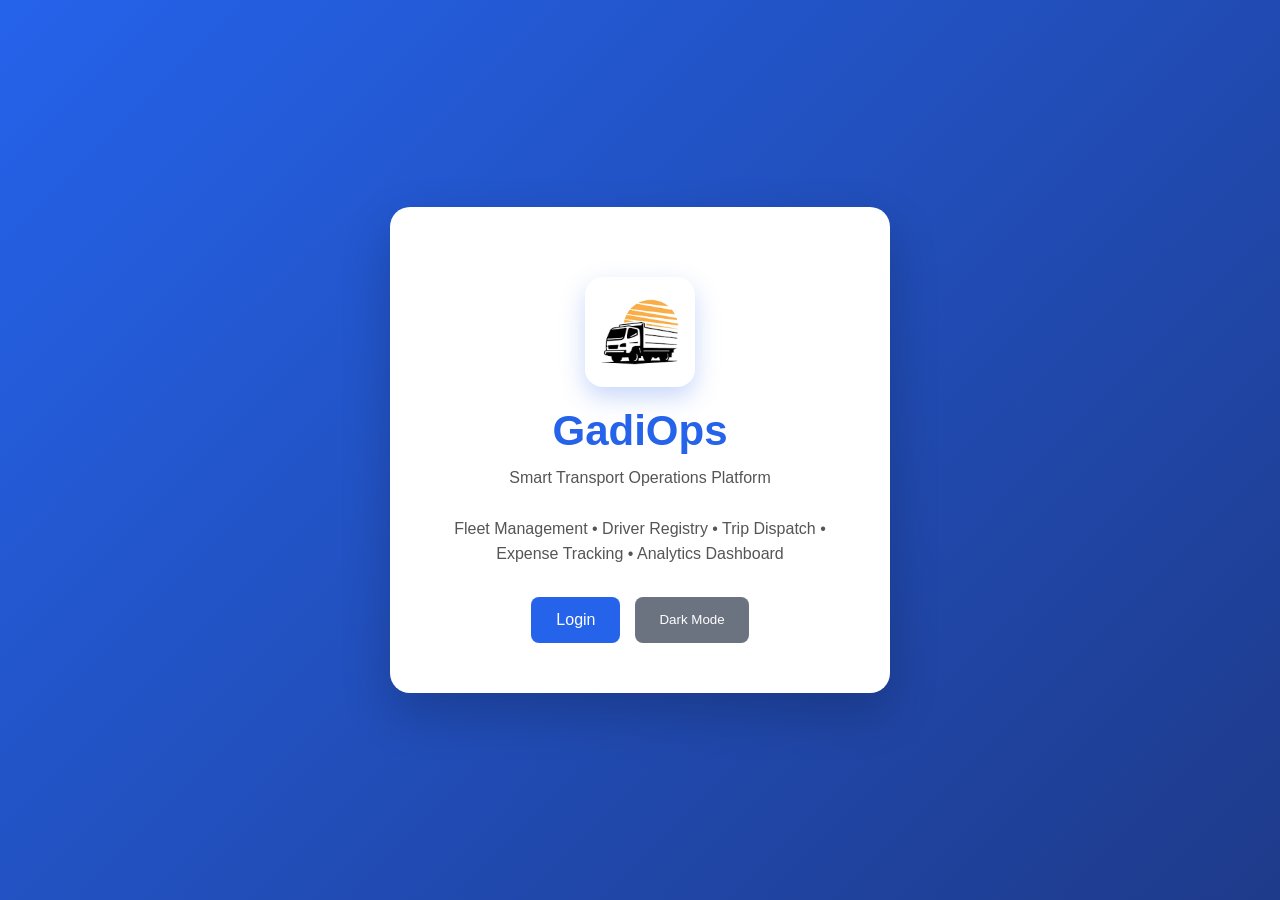
<file: GadiOps/frontend/index.html>
<!DOCTYPE html>
<html lang="en">

<head>

    <meta charset="UTF-8">

    <meta name="viewport" content="width=device-width, initial-scale=1.0">

    <title>GadiOps | Smart Fleet Management</title>

    <link rel="stylesheet" href="assets/css/styles.css">

    <link rel="stylesheet" href="assets/css/dark-mode.css">

</head>

<body class="landing-page">

    <div class="landing-container">

        <div class="landing-card">

            <div class="landing-logo">


            </div>

            <h1>
                <img src="[data-uri]"
                    alt="GadiOps Logo" style="
            width:110px;
            height:110px;
            object-fit:contain;
            display:block;
            margin:0 auto 20px;
            border-radius:18px;
            box-shadow:0 10px 25px rgba(37,99,235,.25);
        ">

                GadiOps

            </h1>

            <p>

                Smart Transport Operations Platform

            </p>

            <p class="landing-description">

                Fleet Management • Driver Registry •
                Trip Dispatch • Expense Tracking •
                Analytics Dashboard

            </p>

            <div class="landing-buttons">

                <a href="templates/login.html" class="primary-btn">

                    Login

                </a>

                <button id="darkToggle" class="secondary-btn">

                    Dark Mode

                </button>

            </div>

        </div>

    </div>

    <script>

        const toggle =
            document.getElementById("darkToggle");

        toggle.addEventListener("click", () => {

            document.body.classList.toggle("dark");

        });

    </script>

</body>

</html>
</file>
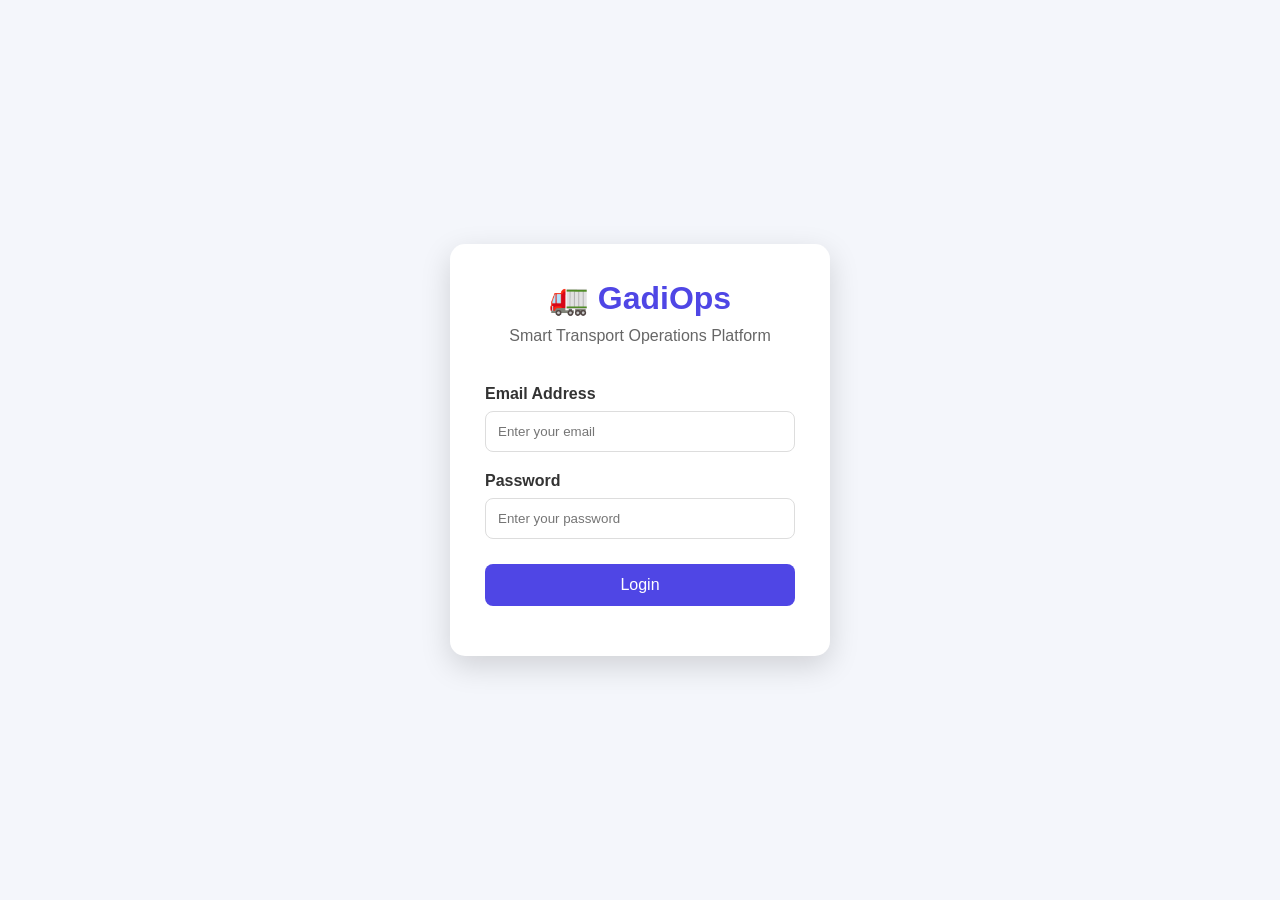
<file: GadiOps/frontend/templates/drivers.html>
<!DOCTYPE html>
<html lang="en">

<head>

    <meta charset="UTF-8">

    <meta name="viewport"
          content="width=device-width, initial-scale=1.0">

    <title>GadiOps | Driver Registry</title>

    <link rel="stylesheet"
          href="../assets/css/styles.css">

</head>

<body>

    <!-- Sidebar -->

    <aside class="sidebar">

        <div class="logo">

            <h2>🚛 GadiOps</h2>

        </div>

        <nav>

            <a href="dashboard.html">🏠 Dashboard</a>

            <a href="vehicles.html">🚛 Vehicles</a>

            <a href="drivers.html" class="active">👨 Drivers</a>

            <a href="trips.html">🛣 Trips</a>

            <a href="expenses.html">💰 Expenses</a>

        </nav>

    </aside>

    <!-- Main Content -->

    <main class="main-content">

        <header class="topbar">

            <h1>Driver Registry</h1>

            <button
                class="logout-btn"
                onclick="logout()">

                Logout

            </button>

        </header>

        <!-- Driver Registration -->

        <section class="trip-form-card">

            <h2>Register New Driver</h2>

            <form id="driverForm">

                <div class="form-grid">

                    <div class="form-group">

                        <label for="driverName">

                            Driver Name

                        </label>

                        <input
                            type="text"
                            id="driverName"
                            required>

                    </div>

                    <div class="form-group">

                        <label for="licenseNumber">

                            License Number

                        </label>

                        <input
                            type="text"
                            id="licenseNumber"
                            required>

                    </div>

                    <div class="form-group">

                        <label for="licenseCategory">

                            License Category

                        </label>

                        <select
                            id="licenseCategory"
                            required>

                            <option value="">Select Category</option>

                            <option>LMV</option>

                            <option>HMV</option>

                            <option>Transport</option>

                        </select>

                    </div>

                    <div class="form-group">

                        <label for="licenseExpiry">

                            License Expiry

                        </label>

                        <input
                            type="date"
                            id="licenseExpiry"
                            required>

                    </div>

                    <div class="form-group">

                        <label for="contactNumber">

                            Contact Number

                        </label>

                        <input
                            type="tel"
                            id="contactNumber"
                            required>

                    </div>

                    <div class="form-group">

                        <label for="safetyScore">

                            Safety Score

                        </label>

                        <input
                            type="number"
                            id="safetyScore"
                            min="0"
                            max="100"
                            required>

                    </div>

                    <div class="form-group">

                        <label for="driverStatus">

                            Status

                        </label>

                        <select
                            id="driverStatus"
                            required>

                            <option>Available</option>

                            <option>On Trip</option>

                            <option>Off Duty</option>

                            <option>Suspended</option>

                        </select>

                    </div>

                </div>

                <button
                    class="primary-btn"
                    type="submit">

                    Register Driver

                </button>

            </form>

        </section>

        <!-- Driver Table -->

        <section class="table-card">

            <div class="table-header">

                <h2>Driver Registry</h2>

            </div>

            <table>

                <thead>

                    <tr>

                        <th>Name</th>

                        <th>License</th>

                        <th>Category</th>

                        <th>Expiry</th>

                        <th>Contact</th>

                        <th>Safety</th>

                        <th>Status</th>

                    </tr>

                </thead>

                <tbody id="driverTableBody">

                    <!-- Dynamic Rows -->

                </tbody>

            </table>

        </section>

    </main>

    <script src="../assets/js/api.js"></script>

    <script src="../assets/js/auth.js"></script>

    <script src="../assets/js/utils.js"></script>

    <script>

        checkAuth();

    </script>

</body>

</html>
</file>
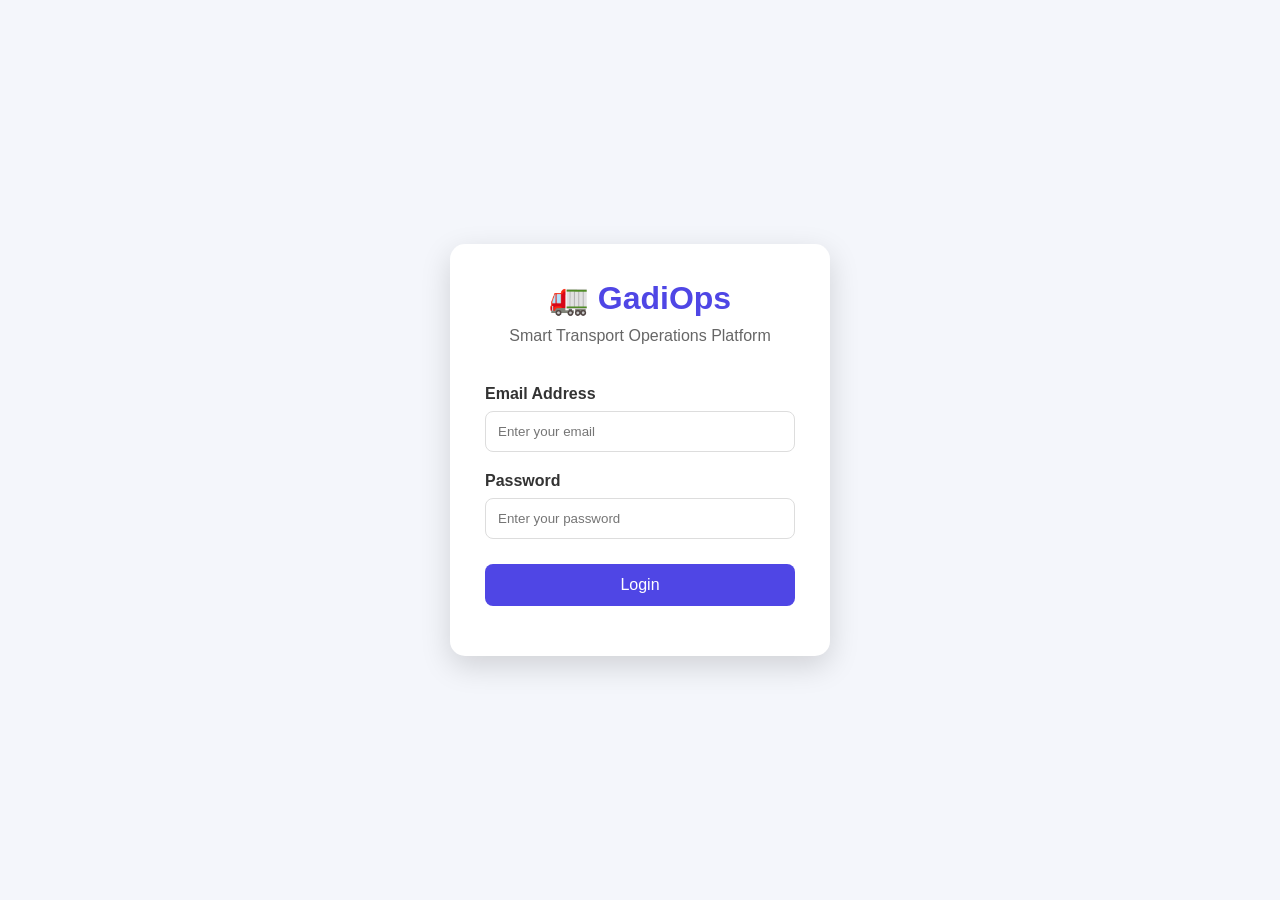
<file: GadiOps/frontend/templates/expenses.html>
<!DOCTYPE html>
<html lang="en">

<head>

    <meta charset="UTF-8">

    <meta name="viewport"
          content="width=device-width, initial-scale=1.0">

    <title>GadiOps | Expense Management</title>

    <link rel="stylesheet"
          href="../assets/css/styles.css">

</head>

<body>

    <aside class="sidebar">

        <div class="logo">

            <h2>🚛 GadiOps</h2>

        </div>

        <nav>

            <a href="dashboard.html">🏠 Dashboard</a>

            <a href="vehicles.html">🚛 Vehicles</a>

            <a href="drivers.html">👨 Drivers</a>

            <a href="trips.html">🛣 Trips</a>

            <a href="expenses.html" class="active">💰 Expenses</a>

        </nav>

    </aside>

    <main class="main-content">

        <header class="topbar">

            <h1>Expense Management</h1>

            <button
                class="logout-btn"
                onclick="logout()">

                Logout

            </button>

        </header>

        <!-- Expense Summary -->

        <section class="kpi-grid">

            <div class="kpi-card">

                <h3>Total Expense</h3>

                <h2 id="totalExpense">₹0</h2>

            </div>

            <div class="kpi-card">

                <h3>Fuel Cost</h3>

                <h2 id="fuelExpense">₹0</h2>

            </div>

            <div class="kpi-card">

                <h3>Maintenance</h3>

                <h2 id="maintenanceExpense">₹0</h2>

            </div>

            <div class="kpi-card">

                <h3>Toll</h3>

                <h2 id="tollExpense">₹0</h2>

            </div>

        </section>

        <!-- Expense Form -->

        <section class="trip-form-card">

            <h2>Add Expense</h2>

            <form id="expenseForm">

                <div class="form-grid">

                    <div class="form-group">

                        <label for="vehicle">

                            Vehicle

                        </label>

                        <select
                            id="vehicle"
                            required>

                            <option value="">

                                Select Vehicle

                            </option>

                        </select>

                    </div>

                    <div class="form-group">

                        <label for="expenseType">

                            Expense Type

                        </label>

                        <select
                            id="expenseType"
                            required>

                            <option value="">Select Type</option>

                            <option>Fuel</option>

                            <option>Maintenance</option>

                            <option>Toll</option>

                            <option>Insurance</option>

                            <option>Other</option>

                        </select>

                    </div>

                    <div class="form-group">

                        <label for="amount">

                            Amount (₹)

                        </label>

                        <input
                            type="number"
                            id="amount"
                            required>

                    </div>

                    <div class="form-group">

                        <label for="fuelQuantity">

                            Fuel (Litres)

                        </label>

                        <input
                            type="number"
                            id="fuelQuantity"
                            placeholder="Optional">

                    </div>

                    <div class="form-group">

                        <label for="odometerReading">

                            Odometer (Km)

                        </label>

                        <input
                            type="number"
                            id="odometerReading"
                            placeholder="Optional">

                    </div>

                    <div class="form-group">

                        <label for="expenseDate">

                            Date

                        </label>

                        <input
                            type="date"
                            id="expenseDate"
                            required>

                    </div>

                    <div class="form-group"
                         style="grid-column:1/-1;">

                        <label for="description">

                            Description

                        </label>

                        <textarea
                            id="description"
                            rows="4"></textarea>

                    </div>

                </div>

                <button
                    class="primary-btn"
                    type="submit">

                    Save Expense

                </button>

            </form>

        </section>

        <!-- Expense Ledger -->

        <section class="table-card">

            <div class="table-header">

                <h2>Expense Ledger</h2>

                <button
                    id="exportBtn"
                    class="primary-btn">

                    Export CSV

                </button>

            </div>

            <table>

                <thead>

                    <tr>

                        <th>Vehicle</th>

                        <th>Type</th>

                        <th>Amount</th>

                        <th>Fuel(L)</th>

                        <th>Odometer</th>

                        <th>Date</th>

                        <th>Description</th>

                    </tr>

                </thead>

                <tbody id="expenseTableBody">

                </tbody>

            </table>

        </section>

    </main>

    <script src="../assets/js/api.js"></script>

    <script src="../assets/js/auth.js"></script>

    <script src="../assets/js/utils.js"></script>

    <script>

        checkAuth();

    </script>

</body>

</html>
</file>
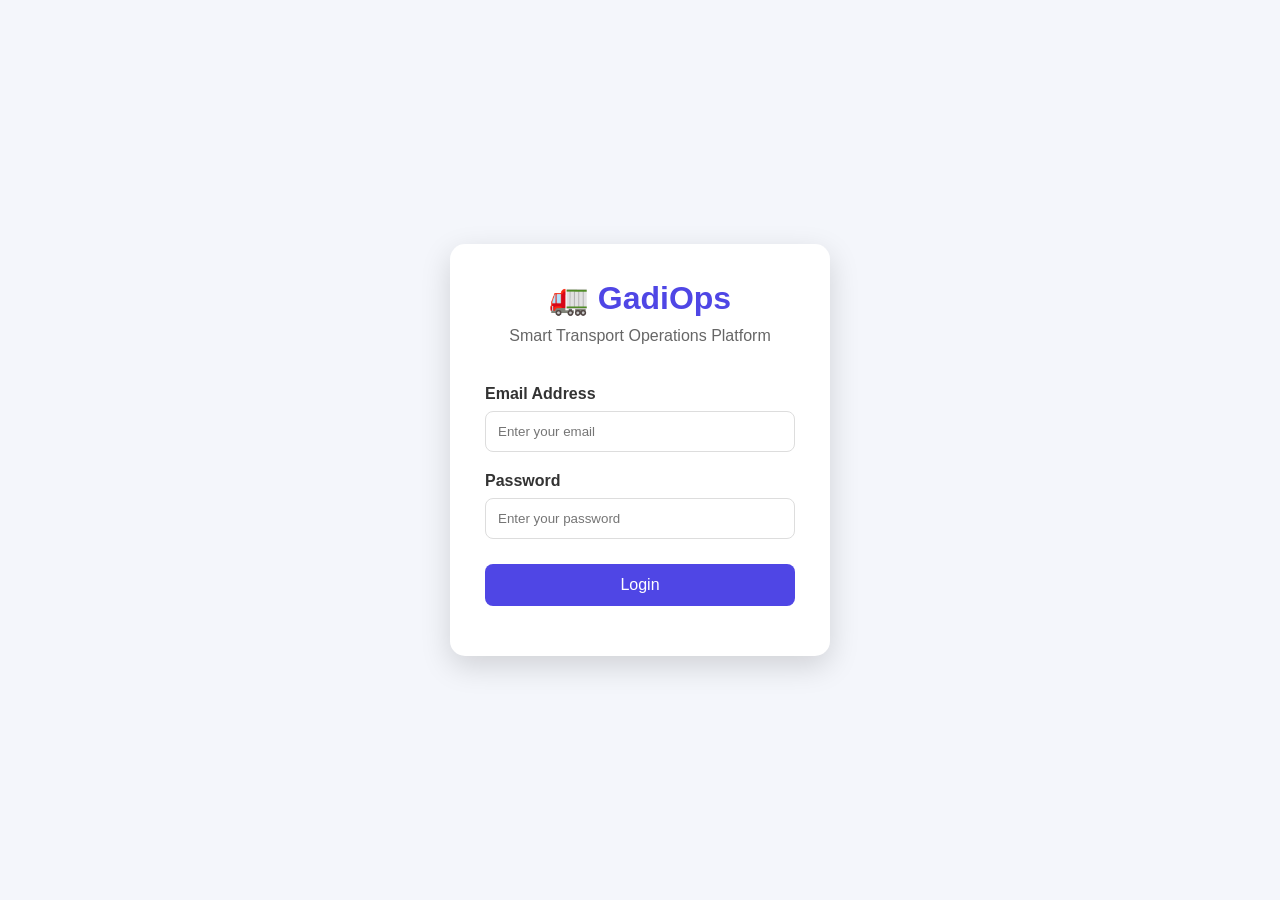
<file: GadiOps/frontend/templates/login.html>
<!DOCTYPE html>
<html lang="en">

<head>

    <meta charset="UTF-8">
    <meta name="viewport" content="width=device-width, initial-scale=1.0">

    <title>GadiOps | Login</title>

    <link rel="stylesheet" href="../assets/css/styles.css">

</head>

<body>

    <div class="login-container">

        <div class="login-card">

            <div class="logo">

                <h1>🚛 GadiOps</h1>

                <p>Smart Transport Operations Platform</p>

            </div>

            <form id="loginForm">

                <div class="input-group">

                    <label for="email">Email Address</label>

                    <input
                        type="email"
                        id="email"
                        name="email"
                        placeholder="Enter your email"
                        autocomplete="email"
                        required>

                </div>

                <div class="input-group">

                    <label for="password">Password</label>

                    <input
                        type="password"
                        id="password"
                        name="password"
                        placeholder="Enter your password"
                        autocomplete="current-password"
                        required>

                </div>

                <button
                    type="submit"
                    id="loginBtn">

                    Login

                </button>

                <p id="errorMessage"></p>

            </form>

        </div>

    </div>

    <!-- JavaScript -->

    <script src="../assets/js/api.js"></script>
    <script src="../assets/js/auth.js"></script>

</body>

</html>
</file>
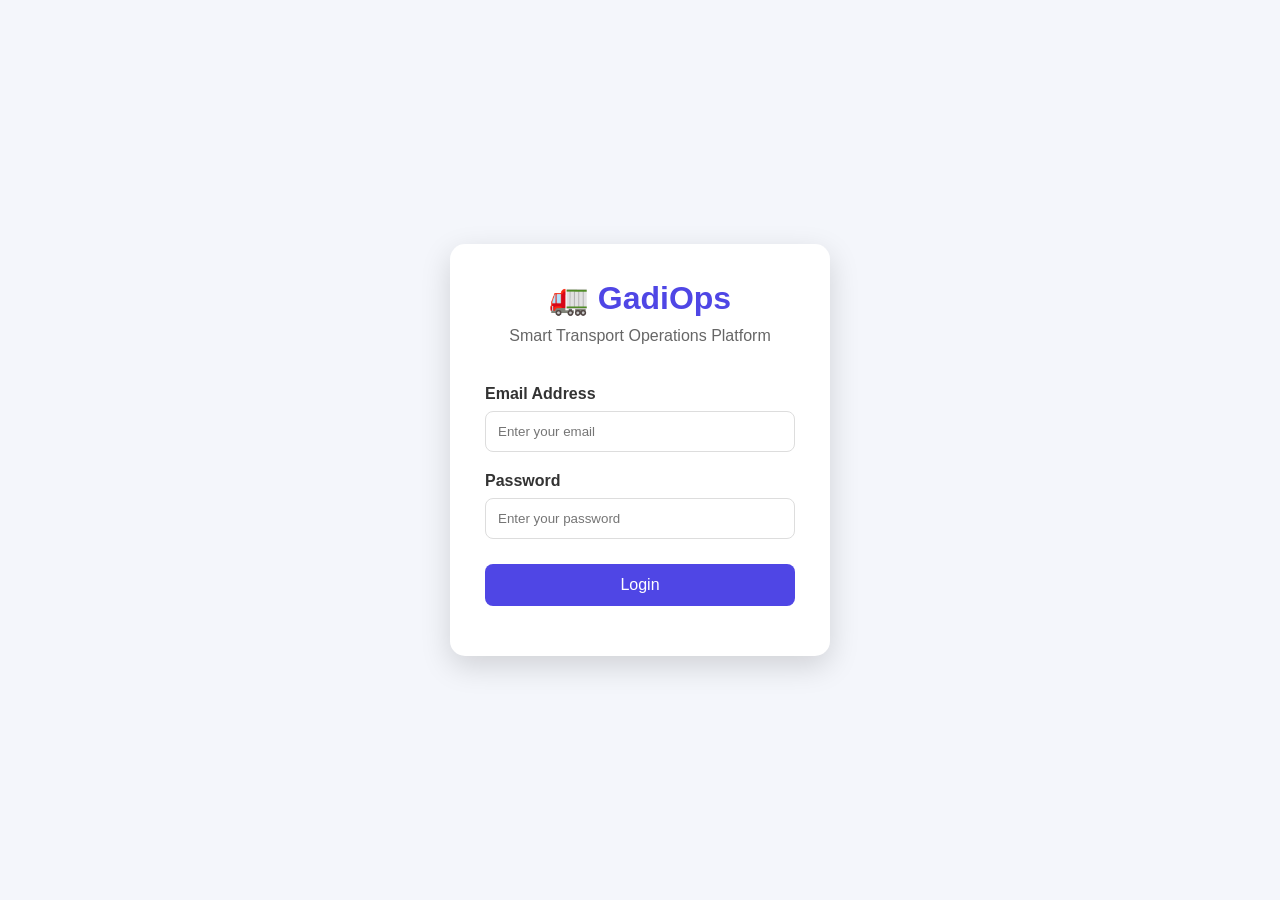
<file: GadiOps/frontend/templates/trips.html>
<!DOCTYPE html>
<html lang="en">

<head>

    <meta charset="UTF-8">
    <meta name="viewport" content="width=device-width, initial-scale=1.0">

    <title>GadiOps | Trip Management</title>

    <link rel="stylesheet" href="../assets/css/styles.css">

</head>

<body>

    <!-- Sidebar -->

    <aside class="sidebar">

        <div class="logo">
            <h2>🚛 GadiOps</h2>
        </div>

        <nav>

            <a href="dashboard.html">🏠 Dashboard</a>

            <a href="vehicles.html">🚛 Vehicles</a>

            <a href="drivers.html">👨 Drivers</a>

            <a href="trips.html" class="active">🛣 Trips</a>

            <a href="expenses.html">💰 Expenses</a>

        </nav>

    </aside>

    <!-- Main -->

    <main class="main-content">

        <!-- Header -->

        <header class="topbar">

            <h1>Trip Management</h1>

            <button
                class="logout-btn"
                onclick="logout()">

                Logout

            </button>

        </header>

        <!-- Trip Form -->

        <section class="trip-form-card">

            <h2>Create New Trip</h2>

            <form id="tripForm">

                <div class="form-grid">

                    <div class="form-group">

                        <label for="source">Source</label>

                        <input
                            type="text"
                            id="source"
                            placeholder="Enter Source"
                            required>

                    </div>

                    <div class="form-group">

                        <label for="destination">Destination</label>

                        <input
                            type="text"
                            id="destination"
                            placeholder="Enter Destination"
                            required>

                    </div>

                    <div class="form-group">

                        <label for="vehicle">Vehicle</label>

                        <select
                            id="vehicle"
                            required>

                            <option value="">Select Vehicle</option>

                        </select>

                    </div>

                    <div class="form-group">

                        <label for="driver">Driver</label>

                        <select
                            id="driver"
                            required>

                            <option value="">Select Driver</option>

                        </select>

                    </div>

                    <div class="form-group">

                        <label for="cargoWeight">

                            Cargo Weight (Kg)

                        </label>

                        <input
                            type="number"
                            id="cargoWeight"
                            min="1"
                            placeholder="500"
                            required>

                    </div>

                    <div class="form-group">

                        <label for="distance">

                            Planned Distance (Km)

                        </label>

                        <input
                            type="number"
                            id="distance"
                            min="1"
                            placeholder="250"
                            required>

                    </div>

                </div>

                <div class="action-buttons">

                    <button
                        type="submit"
                        class="primary-btn">

                        Save Draft

                    </button>

                    <button
                        type="reset"
                        class="secondary-btn">

                        Clear

                    </button>

                </div>

            </form>

        </section>

        <!-- Trip Board -->

        <section class="trip-board">

            <!-- Draft -->

            <div class="trip-column">

                <div class="column-header">

                    <h2>📝 Draft</h2>

                </div>

                <div id="draftTrips">

                    <!-- Draft Cards -->

                </div>

            </div>

            <!-- Dispatched -->

            <div class="trip-column">

                <div class="column-header">

                    <h2>🚚 Dispatched</h2>

                </div>

                <div id="dispatchedTrips">

                    <!-- Dispatch Cards -->

                </div>

            </div>

            <!-- Completed -->

            <div class="trip-column">

                <div class="column-header">

                    <h2>✅ Completed</h2>

                </div>

                <div id="completedTrips">

                    <!-- Completed Cards -->

                </div>

            </div>

        </section>

    </main>

    <script src="../assets/js/api.js"></script>
    <script src="../assets/js/auth.js"></script>
    <script src="../assets/js/trips.js"></script>

    <script>

        checkAuth();

    </script>

</body>

</html>
</file>
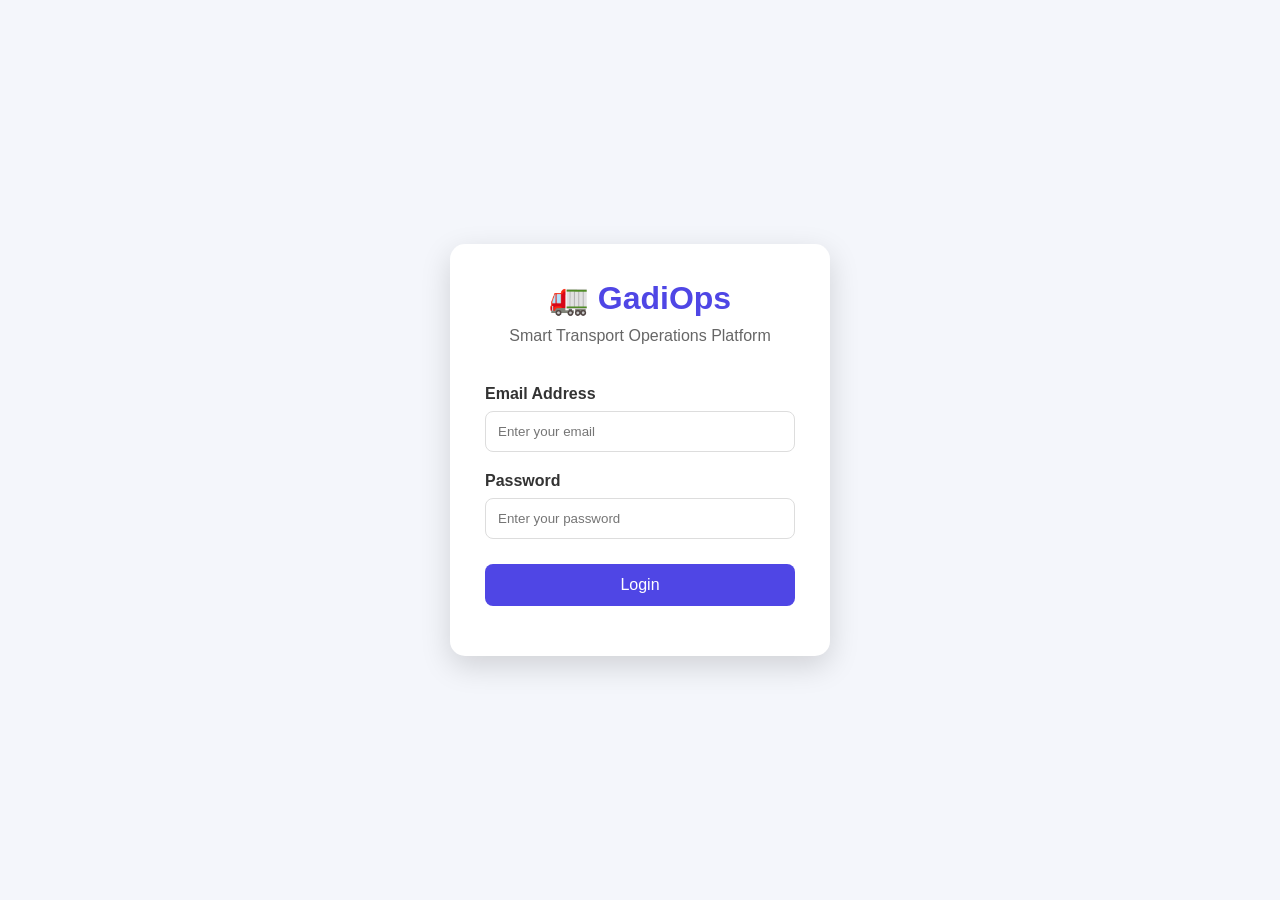
<file: GadiOps/frontend/templates/vehicles.html>
<!DOCTYPE html>
<html lang="en">

<head>

    <meta charset="UTF-8">

    <meta name="viewport"
          content="width=device-width, initial-scale=1.0">

    <title>GadiOps | Vehicle Registry</title>

    <link rel="stylesheet"
          href="../assets/css/styles.css">

</head>

<body>

    <!-- Sidebar -->

    <aside class="sidebar">

        <div class="logo">

            <h2>🚛 GadiOps</h2>

        </div>

        <nav>

            <a href="dashboard.html">🏠 Dashboard</a>

            <a href="vehicles.html" class="active">🚛 Vehicles</a>

            <a href="drivers.html">👨 Drivers</a>

            <a href="trips.html">🛣 Trips</a>

            <a href="expenses.html">💰 Expenses</a>

        </nav>

    </aside>

    <!-- Main Content -->

    <main class="main-content">

        <header class="topbar">

            <h1>Vehicle Registry</h1>

            <button
                class="logout-btn"
                onclick="logout()">

                Logout

            </button>

        </header>

        <!-- Register Vehicle -->

        <section class="trip-form-card">

            <h2>Register New Vehicle</h2>

            <form id="vehicleForm">

                <div class="form-grid">

                    <div class="form-group">

                        <label for="registrationNumber">

                            Registration Number

                        </label>

                        <input
                            type="text"
                            id="registrationNumber"
                            placeholder="UP78 AB 1234"
                            required>

                    </div>

                    <div class="form-group">

                        <label for="vehicleName">

                            Vehicle Name / Model

                        </label>

                        <input
                            type="text"
                            id="vehicleName"
                            placeholder="Tata Ace"
                            required>

                    </div>

                    <div class="form-group">

                        <label for="vehicleType">

                            Vehicle Type

                        </label>

                        <select
                            id="vehicleType"
                            required>

                            <option value="">Select Type</option>

                            <option>Truck</option>

                            <option>Van</option>

                            <option>Bus</option>

                            <option>Mini Truck</option>

                        </select>

                    </div>

                    <div class="form-group">

                        <label for="capacity">

                            Maximum Load (Kg)

                        </label>

                        <input
                            type="number"
                            id="capacity"
                            required>

                    </div>

                    <div class="form-group">

                        <label for="odometer">

                            Odometer (Km)

                        </label>

                        <input
                            type="number"
                            id="odometer"
                            required>

                    </div>

                    <div class="form-group">

                        <label for="cost">

                            Acquisition Cost (₹)

                        </label>

                        <input
                            type="number"
                            id="cost"
                            required>

                    </div>

                    <div class="form-group">

                        <label for="vehicleStatus">

                            Status

                        </label>

                        <select
                            id="vehicleStatus"
                            required>

                            <option>Available</option>

                            <option>On Trip</option>

                            <option>In Shop</option>

                            <option>Retired</option>

                        </select>

                    </div>

                </div>

                <button
                    type="submit"
                    class="primary-btn">

                    Register Vehicle

                </button>

            </form>

        </section>

        <!-- Fleet Registry -->

        <section class="table-card">

            <div class="table-header">

                <h2>Fleet Registry</h2>

            </div>

            <table>

                <thead>

                    <tr>

                        <th>Registration</th>

                        <th>Vehicle</th>

                        <th>Type</th>

                        <th>Capacity</th>

                        <th>Odometer</th>

                        <th>Status</th>

                        <th>Action</th>

                    </tr>

                </thead>

                <tbody id="vehicleTableBody">

                    <!-- Dynamic Rows -->

                </tbody>

            </table>

        </section>

        <!-- ===========================
             Maintenance Modal
        ============================ -->

        <div
            id="maintenanceModal"
            class="modal">

            <div class="modal-content">

                <div class="modal-header">

                    <h2>

                        Vehicle Maintenance

                    </h2>

                    <span
                        class="close-modal"
                        onclick="closeMaintenanceModal()">

                        &times;

                    </span>

                </div>

                <form id="maintenanceForm">

                    <input
                        type="hidden"
                        id="maintenanceVehicleIndex">

                    <div class="form-group">

                        <label for="maintenanceType">

                            Maintenance Type

                        </label>

                        <select
                            id="maintenanceType"
                            required>

                            <option>

                                Routine Service

                            </option>

                            <option>

                                Engine Repair

                            </option>

                            <option>

                                Brake Service

                            </option>

                            <option>

                                Tyre Replacement

                            </option>

                        </select>

                    </div>

                    <div class="form-group">

                        <label for="maintenanceCost">

                            Estimated Cost

                        </label>

                        <input
                            type="number"
                            id="maintenanceCost"
                            required>

                    </div>

                    <div class="form-group">

                        <label for="maintenanceNote">

                            Notes

                        </label>

                        <textarea
                            id="maintenanceNote"
                            rows="4"></textarea>

                    </div>

                    <button
                        class="primary-btn"
                        type="submit">

                        Save Maintenance

                    </button>

                </form>

            </div>

        </div>

    </main>

    <script src="../assets/js/api.js"></script>

    <script src="../assets/js/auth.js"></script>

    <script src="../assets/js/utils.js"></script>

    <script>

        checkAuth();

    </script>

</body>

</html>
</file>
<file: GadiOps/frontend/assets/css/styles.css>
/* ===========================
   LOGIN PAGE
=========================== */

body {

    margin: 0;
    padding: 0;
    font-family: Arial, Helvetica, sans-serif;
    background: #f5f7fb;

}

.login-container {

    display: flex;
    justify-content: center;
    align-items: center;

    height: 100vh;

}

.login-card {

    width: 380px;

    background: white;

    border-radius: 15px;

    padding: 35px;

    box-shadow: 0 10px 30px rgba(0, 0, 0, .15);

}

.login-card h1 {

    text-align: center;
    color: #4F46E5;
    margin-bottom: 10px;

}

.login-card p {

    text-align: center;
    color: #666;

}

.input-group {

    margin-top: 20px;

}

.input-group label {

    display: block;
    margin-bottom: 8px;
    font-weight: bold;

}

.input-group input {

    width: 100%;

    padding: 12px;

    border: 1px solid #ddd;

    border-radius: 8px;

    box-sizing: border-box;

}

#loginBtn {

    width: 100%;

    margin-top: 25px;

    padding: 12px;

    border: none;

    border-radius: 8px;

    background: #4F46E5;

    color: white;

    cursor: pointer;

    font-size: 16px;

}

#loginBtn:hover {

    background: #4338CA;

}

#errorMessage {

    color: red;

    margin-top: 15px;

    text-align: center;

}

.filter-group {

    display: flex;

    flex-direction: column;

    gap: 8px;

}

.filter-group label {

    font-size: 14px;

    font-weight: 600;

    color: #444;

}

/* ==========================================
   GadiOps Dashboard Layout
========================================== */

* {
    margin: 0;
    padding: 0;
    box-sizing: border-box;
    font-family: Arial, Helvetica, sans-serif;
}

body {
    background: #f4f6fb;
    color: #333;
}

/* =========================
   Sidebar
========================= */

.sidebar {
    position: fixed;
    top: 0;
    left: 0;
    width: 250px;
    height: 100vh;
    background: #1e293b;
    color: #fff;
    padding: 25px 20px;
}

.logo {
    text-align: center;
    margin-bottom: 40px;
}

.logo h2 {
    font-size: 28px;
}

.sidebar nav {
    display: flex;
    flex-direction: column;
    gap: 12px;
}

.sidebar nav a {
    color: #fff;
    text-decoration: none;
    padding: 14px 16px;
    border-radius: 10px;
    transition: .3s;
}

.sidebar nav a:hover,
.sidebar nav a.active {
    background: #3b82f6;
}

/* =========================
   Main Content
========================= */

.main-content {
    margin-left: 250px;
    min-height: 100vh;
    padding: 30px;
}

/* =========================
   Top Bar
========================= */

.topbar {
    display: flex;
    justify-content: space-between;
    align-items: center;
    margin-bottom: 30px;
}

.topbar h1 {
    font-size: 32px;
}

.logout-btn {
    background: #ef4444;
    color: #fff;
    border: none;
    padding: 10px 18px;
    border-radius: 8px;
    cursor: pointer;
    transition: .3s;
}

.logout-btn:hover {
    background: #dc2626;
}

/* =========================
   Filters
========================= */

.filters {
    display: flex;
    gap: 20px;
    margin-bottom: 30px;
    flex-wrap: wrap;
}

.filter-group {
    display: flex;
    flex-direction: column;
    gap: 8px;
}

.filter-group label {
    font-weight: 600;
}

.filter-group select {
    width: 200px;
    padding: 10px;
    border: 1px solid #ccc;
    border-radius: 8px;
    outline: none;
}

/* =========================
   KPI Cards
========================= */

.kpi-grid {
    display: grid;
    grid-template-columns: repeat(auto-fit, minmax(220px, 1fr));
    gap: 20px;
    margin-bottom: 35px;
}

.kpi-card {
    background: #fff;
    border-radius: 15px;
    padding: 25px;
    box-shadow: 0 8px 20px rgba(0, 0, 0, .08);
    transition: .3s;
}

.kpi-card:hover {
    transform: translateY(-5px);
}

.kpi-card h3 {
    color: #666;
    font-size: 16px;
    margin-bottom: 15px;
}

.kpi-card h2 {
    font-size: 36px;
    color: #2563eb;
}

/* =========================
   Chart
========================= */

.chart-section {
    margin-top: 20px;
}

.chart-card {
    background: #fff;
    padding: 25px;
    border-radius: 15px;
    box-shadow: 0 8px 20px rgba(0, 0, 0, .08);
}

.chart-card h3 {
    margin-bottom: 20px;
}

#fleetChart {
    width: 100%;
    height: 350px !important;
}

/* =========================
   Responsive
========================= */

@media(max-width:900px) {

    .sidebar {

        width: 80px;

        padding: 20px 10px;

    }

    .logo h2 {

        font-size: 18px;

    }

    .sidebar nav a {

        text-align: center;
        padding: 12px;

    }

    .main-content {

        margin-left: 80px;

    }

}

@media(max-width:768px) {

    .sidebar {

        position: relative;
        width: 100%;
        height: auto;

    }

    .main-content {

        margin-left: 0;

    }

    .topbar {

        flex-direction: column;
        align-items: flex-start;
        gap: 15px;

    }

    .filters {

        flex-direction: column;

    }

    .filter-group select {

        width: 100%;

    }

}

/* ==========================================
   Trip Management
========================================== */

.trip-form-card,
.table-card {

    background: #ffffff;

    border-radius: 15px;

    padding: 25px;

    margin-bottom: 30px;

    box-shadow: 0 8px 20px rgba(0, 0, 0, .08);

}

.trip-form-card h2,
.table-card h2 {

    margin-bottom: 20px;

    color: #1e293b;

}

.form-grid {

    display: grid;

    grid-template-columns: repeat(auto-fit, minmax(250px, 1fr));

    gap: 20px;

    margin-bottom: 25px;

}

.form-group {

    display: flex;

    flex-direction: column;

}

.form-group label {

    margin-bottom: 8px;

    font-weight: 600;

    color: #374151;

}

.form-group input,
.form-group select {

    padding: 12px;

    border: 1px solid #d1d5db;

    border-radius: 8px;

    outline: none;

    font-size: 15px;

    transition: .3s;

}

.form-group input:focus,
.form-group select:focus {

    border-color: #2563eb;

    box-shadow: 0 0 0 3px rgba(37, 99, 235, .15);

}

.primary-btn {

    background: #2563eb;

    color: #fff;

    border: none;

    padding: 14px 25px;

    border-radius: 8px;

    cursor: pointer;

    font-size: 16px;

    transition: .3s;

}

.primary-btn:hover {

    background: #1d4ed8;

}

.primary-btn:disabled {

    opacity: .6;

    cursor: not-allowed;

}

/* ==========================
   Table
========================== */

.table-header {

    display: flex;

    justify-content: space-between;

    align-items: center;

    margin-bottom: 20px;

}

table {

    width: 100%;

    border-collapse: collapse;

}

thead {

    background: #1e293b;

    color: #fff;

}

th,
td {

    padding: 14px;

    text-align: left;

}

tbody tr {

    border-bottom: 1px solid #e5e7eb;

}

tbody tr:hover {

    background: #f8fafc;

}

/* ==========================
   Status Badges
========================== */

.status {

    display: inline-block;

    padding: 6px 12px;

    border-radius: 20px;

    font-size: 13px;

    font-weight: 600;

}

.status-available {

    background: #dcfce7;

    color: #166534;

}

.status-trip {

    background: #fef3c7;

    color: #92400e;

}

.status-maintenance {

    background: #fee2e2;

    color: #991b1b;

}

.status-completed {

    background: #dbeafe;

    color: #1d4ed8;

}

/* ==========================
   Responsive
========================== */

@media (max-width:768px) {

    .form-grid {

        grid-template-columns: 1fr;

    }

    table {

        display: block;

        overflow-x: auto;

        white-space: nowrap;

    }

}

/* ==========================================
   Trip Board (Phase 3)
========================================== */

.trip-board{

    display:grid;

    grid-template-columns:repeat(3,1fr);

    gap:20px;

    margin-top:30px;

}

.trip-column{

    background:#ffffff;

    border-radius:15px;

    padding:20px;

    min-height:500px;

    box-shadow:0 8px 20px rgba(0,0,0,.08);

}

.column-header{

    text-align:center;

    margin-bottom:20px;

    padding-bottom:10px;

    border-bottom:2px solid #e5e7eb;

}

.column-header h2{

    color:#1e293b;

    font-size:22px;

}

/* ==========================
   Trip Card
========================== */

.trip-card{

    background:#f8fafc;

    border-left:5px solid #2563eb;

    border-radius:12px;

    padding:15px;

    margin-bottom:15px;

    transition:.3s;

    box-shadow:0 2px 8px rgba(0,0,0,.08);

}

.trip-card:hover{

    transform:translateY(-4px);

    box-shadow:0 10px 25px rgba(0,0,0,.12);

}

.trip-card h3{

    font-size:18px;

    margin-bottom:10px;

    color:#1e293b;

}

.trip-card p{

    margin:6px 0;

    font-size:14px;

    color:#555;

}

/* ==========================
   Card Buttons
========================== */

.card-actions{

    display:flex;

    gap:10px;

    margin-top:15px;

    flex-wrap:wrap;

}

.card-btn{

    flex:1;

    border:none;

    padding:10px;

    border-radius:8px;

    cursor:pointer;

    font-size:14px;

    transition:.3s;

}

.dispatch-btn{

    background:#2563eb;

    color:#fff;

}

.dispatch-btn:hover{

    background:#1d4ed8;

}

.complete-btn{

    background:#16a34a;

    color:#fff;

}

.complete-btn:hover{

    background:#15803d;

}

.cancel-btn{

    background:#dc2626;

    color:#fff;

}

.cancel-btn:hover{

    background:#b91c1c;

}

/* ==========================
   Form Buttons
========================== */

.action-buttons{

    display:flex;

    gap:15px;

    margin-top:20px;

}

.secondary-btn{

    background:#6b7280;

    color:#fff;

    border:none;

    padding:14px 24px;

    border-radius:8px;

    cursor:pointer;

    transition:.3s;

}

.secondary-btn:hover{

    background:#4b5563;

}

/* ==========================
   Empty Column
========================== */

.empty-column{

    text-align:center;

    color:#9ca3af;

    padding:40px 10px;

    font-style:italic;

}

/* ==========================
   Responsive
========================== */

@media (max-width:1100px){

    .trip-board{

        grid-template-columns:1fr;

    }

}

@media (max-width:768px){

    .card-actions{

        flex-direction:column;

    }

    .action-buttons{

        flex-direction:column;

    }

}

/* ==========================================
   Phase 4 : Maintenance Module
========================================== */

/* ===== Vehicle Action Button ===== */

.shop-btn{

    background:#f59e0b;

    color:#ffffff;

    border:none;

    padding:8px 14px;

    border-radius:8px;

    cursor:pointer;

    font-size:14px;

    transition:.3s;

}

.shop-btn:hover{

    background:#d97706;

}

/* ===== Status Colors ===== */

.status-available{

    background:#dcfce7;

    color:#166534;

}

.status-trip{

    background:#dbeafe;

    color:#1d4ed8;

}

.status-shop{

    background:#fee2e2;

    color:#991b1b;

}

.status-retired{

    background:#e5e7eb;

    color:#374151;

}

/* ==========================================
   Maintenance Modal
========================================== */

.modal{

    display:none;

    position:fixed;

    inset:0;

    background:rgba(0,0,0,.45);

    justify-content:center;

    align-items:center;

    z-index:1000;

}

.modal.active{

    display:flex;

}

.modal-content{

    width:95%;

    max-width:550px;

    background:#ffffff;

    border-radius:16px;

    padding:25px;

    box-shadow:0 15px 40px rgba(0,0,0,.25);

    animation:modalOpen .25s ease;

}

@keyframes modalOpen{

    from{

        transform:translateY(-20px);

        opacity:0;

    }

    to{

        transform:translateY(0);

        opacity:1;

    }

}

.modal-header{

    display:flex;

    justify-content:space-between;

    align-items:center;

    margin-bottom:20px;

}

.modal-header h2{

    color:#1e293b;

}

.close-modal{

    font-size:28px;

    cursor:pointer;

    font-weight:bold;

    color:#6b7280;

    transition:.3s;

}

.close-modal:hover{

    color:#dc2626;

}

/* ==========================================
   Maintenance Form
========================================== */

#maintenanceForm{

    display:flex;

    flex-direction:column;

    gap:18px;

}

#maintenanceForm textarea{

    resize:vertical;

    min-height:90px;

}

/* ==========================================
   Vehicle Table Improvements
========================================== */

#vehicleTableBody tr{

    transition:.25s;

}

#vehicleTableBody tr:hover{

    background:#f8fafc;

}

#vehicleTableBody td{

    vertical-align:middle;

}

/* ==========================================
   Status Badge
========================================== */

.status{

    display:inline-flex;

    align-items:center;

    justify-content:center;

    padding:6px 12px;

    border-radius:20px;

    font-size:13px;

    font-weight:600;

    min-width:95px;

}

/* ==========================================
   Responsive
========================================== */

@media(max-width:768px){

    .modal-content{

        width:95%;

    }

}

/* ==========================================
   Landing Page
========================================== */

.landing-page{

    margin:0;

    min-height:100vh;

    display:flex;

    justify-content:center;

    align-items:center;

    background:linear-gradient(135deg,#2563eb,#1e3a8a);

    font-family:Arial,Helvetica,sans-serif;

}

.landing-container{

    width:100%;

    display:flex;

    justify-content:center;

    padding:20px;

}

.landing-card{

    width:100%;

    max-width:500px;

    background:#ffffff;

    border-radius:20px;

    padding:50px 40px;

    text-align:center;

    box-shadow:0 20px 50px rgba(0,0,0,.2);

}

.landing-logo{

    font-size:70px;

    margin-bottom:20px;

}

.landing-card h1{

    font-size:42px;

    color:#2563eb;

    margin-bottom:10px;

}

.landing-card p{

    color:#555;

    line-height:1.6;

}

.landing-description{

    margin:25px 0;

}

.landing-buttons{

    display:flex;

    justify-content:center;

    gap:15px;

    flex-wrap:wrap;

    margin-top:30px;

}

.landing-buttons a{

    text-decoration:none;

}

@media(max-width:768px){

    .landing-card{

        padding:35px 25px;

    }

    .landing-card h1{

        font-size:32px;

    }

}

/* ==========================================
   Phase 5 - Dashboard Polish
========================================== */

/* ---------- Topbar ---------- */

.topbar-actions{

    display:flex;

    align-items:center;

    gap:12px;

    flex-wrap:wrap;

}

/* ---------- KPI Cards ---------- */

.kpi-grid{

    display:grid;

    grid-template-columns:repeat(auto-fit,minmax(220px,1fr));

    gap:20px;

    margin:25px 0;

}

.kpi-card{

    background:#ffffff;

    border-radius:16px;

    padding:22px;

    text-align:center;

    box-shadow:0 8px 20px rgba(0,0,0,.08);

    transition:.3s;

}

.kpi-card:hover{

    transform:translateY(-5px);

    box-shadow:0 15px 35px rgba(0,0,0,.15);

}

.kpi-card h3{

    color:#64748b;

    margin-bottom:10px;

    font-size:16px;

}

.kpi-card h2{

    font-size:34px;

    color:#2563eb;

    font-weight:700;

}

/* ---------- Analytics ---------- */

.chart-section{

    margin-top:30px;

}

.chart-card{

    background:#ffffff;

    border-radius:18px;

    padding:25px;

    box-shadow:0 8px 20px rgba(0,0,0,.08);

}

.chart-card h2{

    margin-bottom:20px;

    color:#1e293b;

}

.chart-card canvas{

    width:100% !important;

    max-height:420px;

}

/* ---------- Driver Panel ---------- */

.driver-overview{

    display:grid;

    grid-template-columns:repeat(auto-fit,minmax(220px,1fr));

    gap:20px;

    margin-top:20px;

}

.driver-overview div{

    background:#f8fafc;

    padding:18px;

    border-radius:12px;

    border-left:5px solid #2563eb;

    transition:.3s;

}

.driver-overview div:hover{

    transform:translateY(-3px);

}

.driver-overview strong{

    color:#1e293b;

    display:block;

    margin-bottom:10px;

}

.driver-overview p{

    color:#64748b;

    line-height:1.5;

}

/* ---------- Buttons ---------- */

.primary-btn,
.secondary-btn,
.logout-btn{

    transition:.25s;

}

.primary-btn:hover,
.secondary-btn:hover,
.logout-btn:hover{

    transform:translateY(-2px);

}

/* ---------- Filters ---------- */

.filters{

    display:flex;

    gap:20px;

    flex-wrap:wrap;

    margin:20px 0;

}

.filter-group{

    display:flex;

    flex-direction:column;

    gap:8px;

}

.filter-group select{

    min-width:180px;

}

/* ---------- Tables ---------- */

.table-card{

    margin-top:30px;

}

table{

    width:100%;

    border-collapse:collapse;

}

th{

    background:#2563eb;

    color:#ffffff;

    padding:14px;

}

td{

    padding:14px;

    border-bottom:1px solid #e5e7eb;

}

tr:hover{

    background:#f8fafc;

}

/* ---------- Footer Spacing ---------- */

.main-content{

    padding-bottom:50px;

}

/* ---------- Responsive ---------- */

@media(max-width:992px){

    .topbar{

        flex-direction:column;

        align-items:flex-start;

        gap:15px;

    }

    .topbar-actions{

        width:100%;

    }

}

@media(max-width:768px){

    .topbar-actions{

        flex-direction:column;

        align-items:stretch;

    }

    .primary-btn,
    .secondary-btn,
    .logout-btn{

        width:100%;

    }

    .filters{

        flex-direction:column;

    }

    .filter-group select{

        width:100%;

    }

}

@media(max-width:600px){

    .kpi-card h2{

        font-size:28px;

    }

    .chart-card{

        padding:18px;

    }

}

/* ==========================================
   Sidebar Layout
========================================== */

.sidebar{

    display:flex;

    flex-direction:column;

    min-height:100vh;

}

.sidebar nav{

    flex:1;

}

/* ==========================================
   Sidebar Footer
========================================== */

.sidebar-footer{

    margin-top:auto;

    padding:20px;

    border-top:1px solid rgba(255,255,255,.08);

}

/* ==========================================
   Dark Mode Button
========================================== */

.dark-toggle-btn{

    width:100%;

    padding:14px;

    border:none;

    border-radius:12px;

    background:#374151;

    color:#ffffff;

    font-size:15px;

    font-weight:600;

    cursor:pointer;

    transition:.3s;

}

.dark-toggle-btn:hover{

    background:#2563eb;

    transform:translateY(-2px);

}
</file>
<file: GadiOps/frontend/assets/css/dark-mode.css>
/* ==========================================
   GadiOps Dark Mode
========================================== */

body.dark{

    background:#0f172a;

    color:#f8fafc;

}

body.dark .landing-page{

    background:#020617;

}

body.dark .landing-card{

    background:#1e293b;

    color:#f8fafc;

}

body.dark .landing-card h1{

    color:#60a5fa;

}

body.dark .landing-card p{

    color:#d1d5db;

}

body.dark .sidebar{

    background:#111827;

}

body.dark .main-content{

    background:#0f172a;

}

body.dark .trip-form-card,
body.dark .table-card,
body.dark .trip-column,
body.dark .kpi-card,
body.dark .modal-content{

    background:#1e293b;

    color:#f8fafc;

}

body.dark input,
body.dark select,
body.dark textarea{

    background:#374151;

    color:#ffffff;

    border:1px solid #4b5563;

}

body.dark table{

    color:#f8fafc;

}

body.dark .topbar{

    background:#111827;

}

body.dark .sidebar a{

    color:#d1d5db;

}

body.dark .sidebar a.active{

    background:#2563eb;

    color:#ffffff;

}

body.dark .status{

    border:1px solid #475569;

}
</file>
